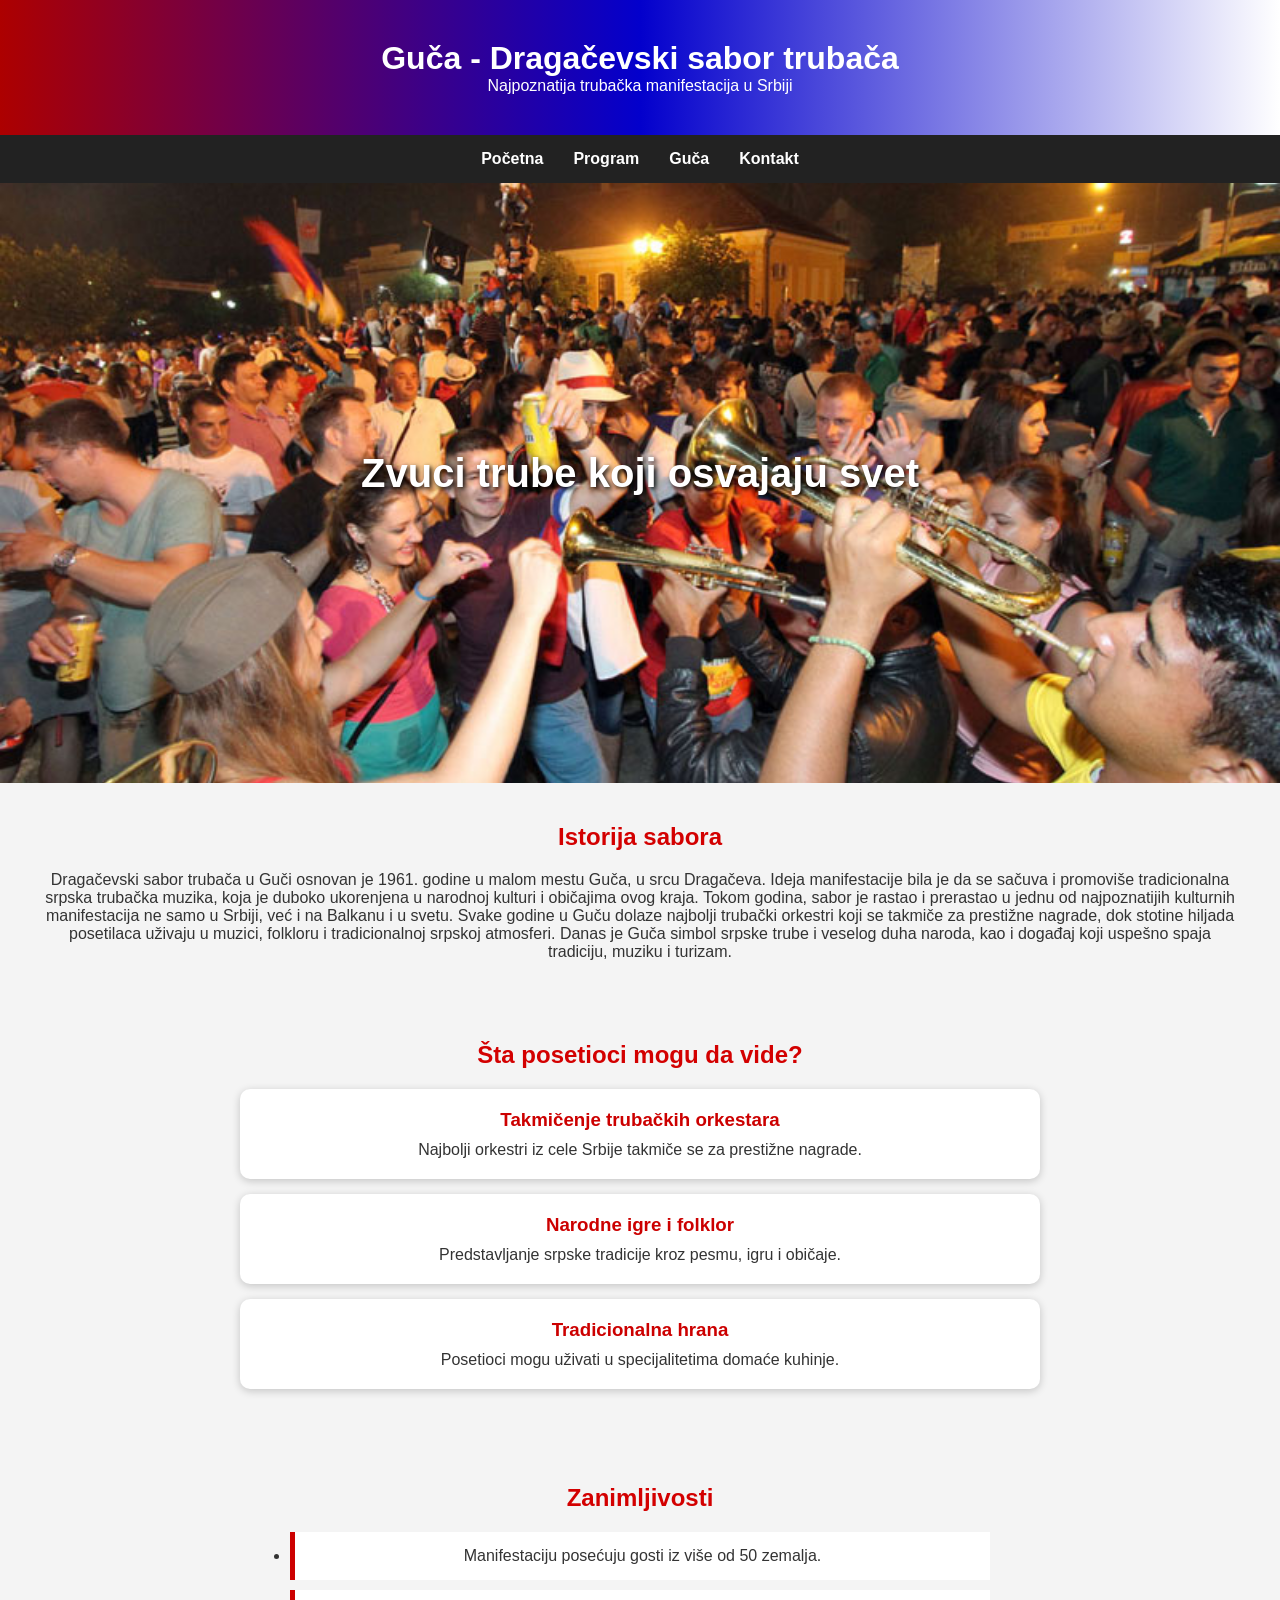
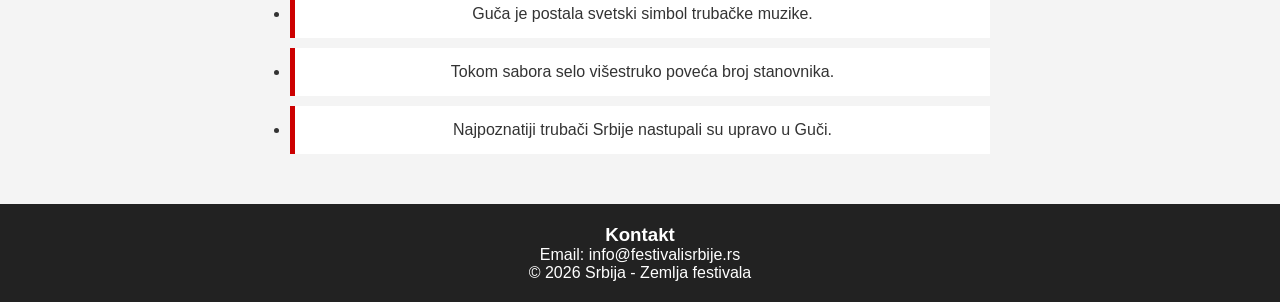
<file: vojin sajt/guca.html>
<!DOCTYPE html>
<html lang="sr">
<head>
    <meta charset="UTF-8">
    <meta name="viewport" content="width=device-width, initial-scale=1.0">
    <title>Guča - Sabor trubača</title>
    <link rel="stylesheet" href="index.css">
    <link rel="stylesheet" href="index.html">
</head>
<body>

<header>
    <h1>Guča - Dragačevski sabor trubača</h1>
    <p>Najpoznatija trubačka manifestacija u Srbiji</p>
</header>

<nav>
    <ul>
         <li><a href="index.html">Početna</a></li>
        <li><a href="#program">Program</a></li>
        <li><a href="guca.html">Guča</a></li>
        <li><a href="#kontakt">Kontakt</a></li>
    </ul>
</nav>

<section id="hero-guca">
    <h2>Zvuci trube koji osvajaju svet</h2>
</section>

<section id="istorija">
    <h2>Istorija sabora</h2>
    <p>
       Dragačevski sabor trubača u Guči osnovan je 1961. godine u malom mestu Guča, u srcu Dragačeva. Ideja manifestacije bila je da se sačuva i promoviše tradicionalna srpska trubačka muzika, koja je duboko ukorenjena u narodnoj kulturi i običajima ovog kraja.

Tokom godina, sabor je rastao i prerastao u jednu od najpoznatijih kulturnih manifestacija ne samo u Srbiji, već i na Balkanu i u svetu. Svake godine u Guču dolaze najbolji trubački orkestri koji se takmiče za prestižne nagrade, dok stotine hiljada posetilaca uživaju u muzici, folkloru i tradicionalnoj srpskoj atmosferi.

Danas je Guča simbol srpske trube i veselog duha naroda, kao i događaj koji uspešno spaja tradiciju, muziku i turizam.
    </p>
</section>

<section id="program">
    <h2>Šta posetioci mogu da vide?</h2>

    <div class="card">
        <h3>Takmičenje trubačkih orkestara</h3>
        <p>Najbolji orkestri iz cele Srbije takmiče se za prestižne nagrade.</p>
    </div>

    <div class="card">
        <h3>Narodne igre i folklor</h3>
        <p>Predstavljanje srpske tradicije kroz pesmu, igru i običaje.</p>
    </div>

    <div class="card">
        <h3>Tradicionalna hrana</h3>
        <p>Posetioci mogu uživati u specijalitetima domaće kuhinje.</p>
    </div>
</section>

<section id="zanimljivosti">
    <h2>Zanimljivosti</h2>

    <ul>
        <li>Manifestaciju posećuju gosti iz više od 50 zemalja.</li>
        <li>Guča je postala svetski simbol trubačke muzike.</li>
        <li>Tokom sabora selo višestruko poveća broj stanovnika.</li>
        <li>Najpoznatiji trubači Srbije nastupali su upravo u Guči.</li>
    </ul>
</section>

    <footer id="kontakt">
        <h3>Kontakt</h3>
        <p>Email: info@festivalisrbije.rs</p>
        <p>&copy; 2026 Srbija - Zemlja festivala</p>
    </footer>

</body>
</html>
</file>
<file: vojin sajt/index.css>
*{
    margin:0;
    padding:0;
    box-sizing:border-box;
    font-family: Arial, sans-serif;
    text-align: center;
}

body{
    background:#f4f4f4;
    color:#333;
}

header{
    background:linear-gradient(to right,#ad0000,#0300cc ,#ffffff);
    color:white;
    text-align:center;
    padding:40px 20px;
}

nav{
    background:#222;
}

nav ul{
    list-style:none;
    display:flex;
    justify-content:center;
}

nav ul li{
    margin:15px;
}

nav ul li a{
    color:white;
    text-decoration:none;
    font-weight:bold;
}

nav ul li a:hover{
    color:#ffcc00;
}

#hero{
    background:url(Kosidba-na-Rajcuserbiaa.jpg)
    center/cover;
    height:600px;
    display:flex;
    justify-content:center;
    align-items:center;
    color:rgb(255, 0, 0);
    text-shadow:2px 2px 5px black;
}

#hero h2{
    font-size:40px;
    text-align: center;
}

section{
    padding:40px;
}

h2{
    text-align:center;
    margin-bottom:20px;
    color:#d30000;
    justify-content: center;
}

.card{
    background:white;
    margin:15px auto;
    padding:20px;
    max-width:800px;
    border-radius:10px;
    box-shadow:0 2px 8px rgba(0,0,0,0.2);
}

.card h3{
    color:#cc0000;
    margin-bottom:10px;
    text-align: center;
}

#manifestacije ul{
    max-width:600px;
    margin:auto;
}

#manifestacije li{
    background:white;
    padding:15px;
    margin:10px 0;
    border-left:5px solid #cc0000;
}

footer{
    background:#222;
    color:white;
    text-align:center;
    padding:20px;
}

#hero-guca{
    background: url(ff2f22af-d5c7-4233-b101-2ddc372a01b8-guca.jpg)
    center/cover;
    height:600px;
    display:flex;
    justify-content:center;
    align-items:center;
    color:white;
    text-shadow:2px 2px 5px black;
}

#hero-guca h2{
    font-size:40px;
    color: #ffffff;
}

#zanimljivosti ul{
    max-width:700px;
    margin:auto;
}

#zanimljivosti li{
    background:white;
    padding:15px;
    margin:10px 0;
    border-left:5px solid #cc0000;
}
</file>
